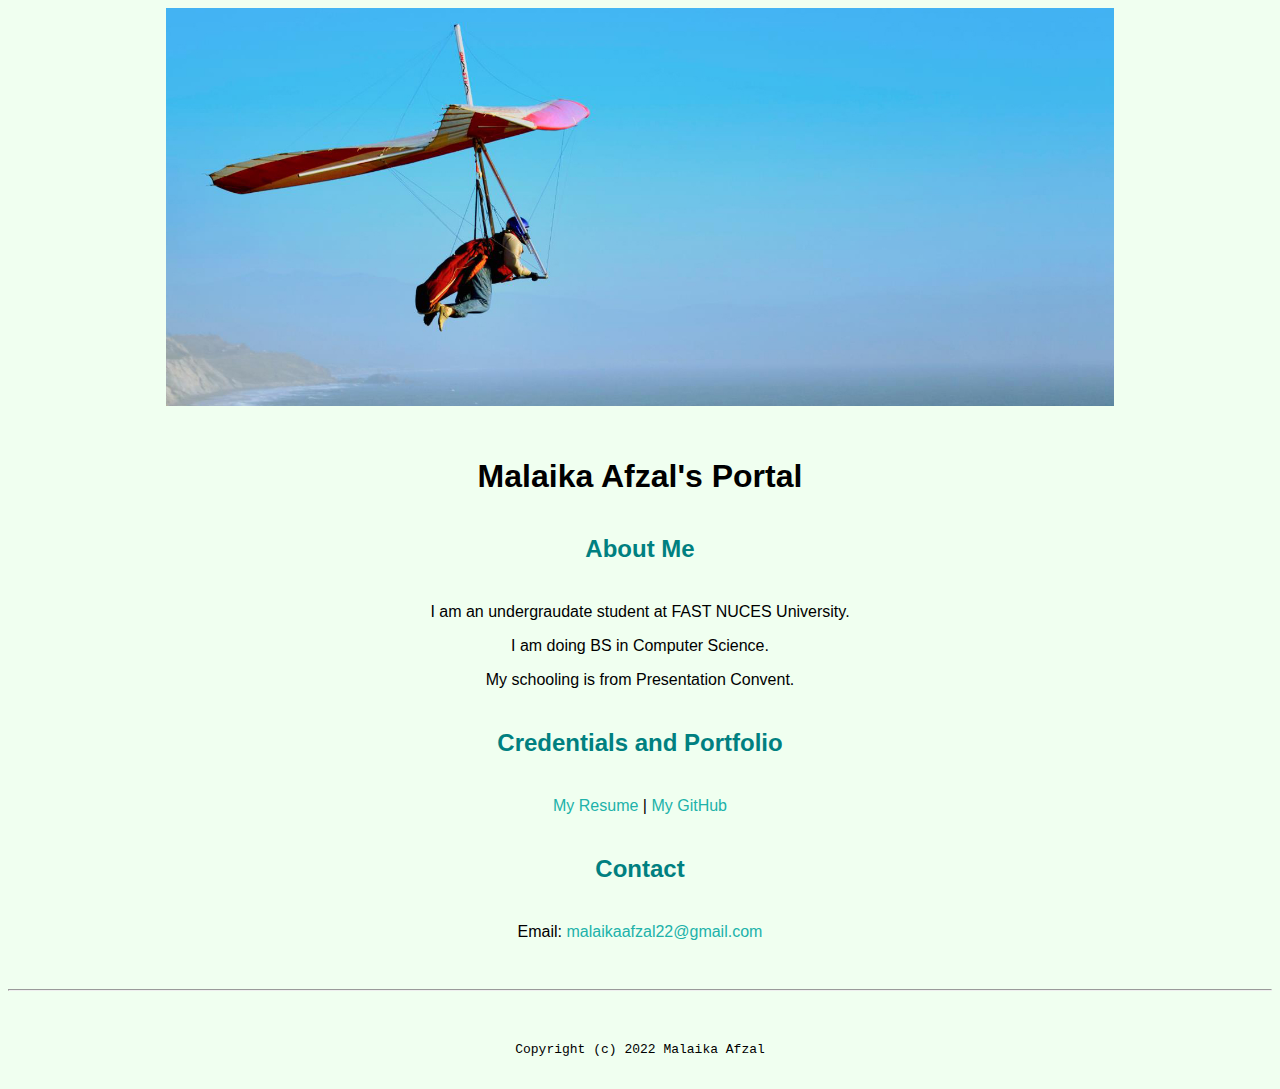
<file: index.html>
<!doctype html>

<!-- this is a comment for human! -->

<html lang="en">

  <header>
  <title>Malaika Afzal's Portal</title>
  <link rel="stylesheet" href="css/master.css">
  <link rel="FaviconIcon" href="favicon.ico" type="image/x-icon">
  <link rel="shortcut" href="favicon.ico" type="image/x-icon">
  <meta name="viewport" content="width=device-width, initial-scale=1, shrink-to-fit=no">
  <meta name="name" content="Malaika Afzal's Portal">
  <meta naem="robots" content="noindex, nofoloow">
  </header>

  <body>
    <img src="images/banner.jpg" width="75%" alt="banner">
   <h1>Malaika Afzal's Portal</h1>
   <h2>About Me</h2>
   <p>I am an undergraudate student at FAST NUCES University.</p>
   <p>I am doing BS in Computer Science.</p>
   <p>My schooling is from Presentation Convent.</p>
   <h2>Credentials and Portfolio</h2>

<p><a href="resume.html">My Resume</a> | <a href="https://github.com/malaikaaf">My GitHub</a></p>
<h2>Contact</h2>

<p>Email: <a href="mailto:malaikaafzal22@gmail.com">malaikaafzal22@gmail.com</a></p>
  </body>

  <footer>
   <hr>
   <code>Copyright (c) 2022 Malaika Afzal</code>
  </footer>

</html>
</file>
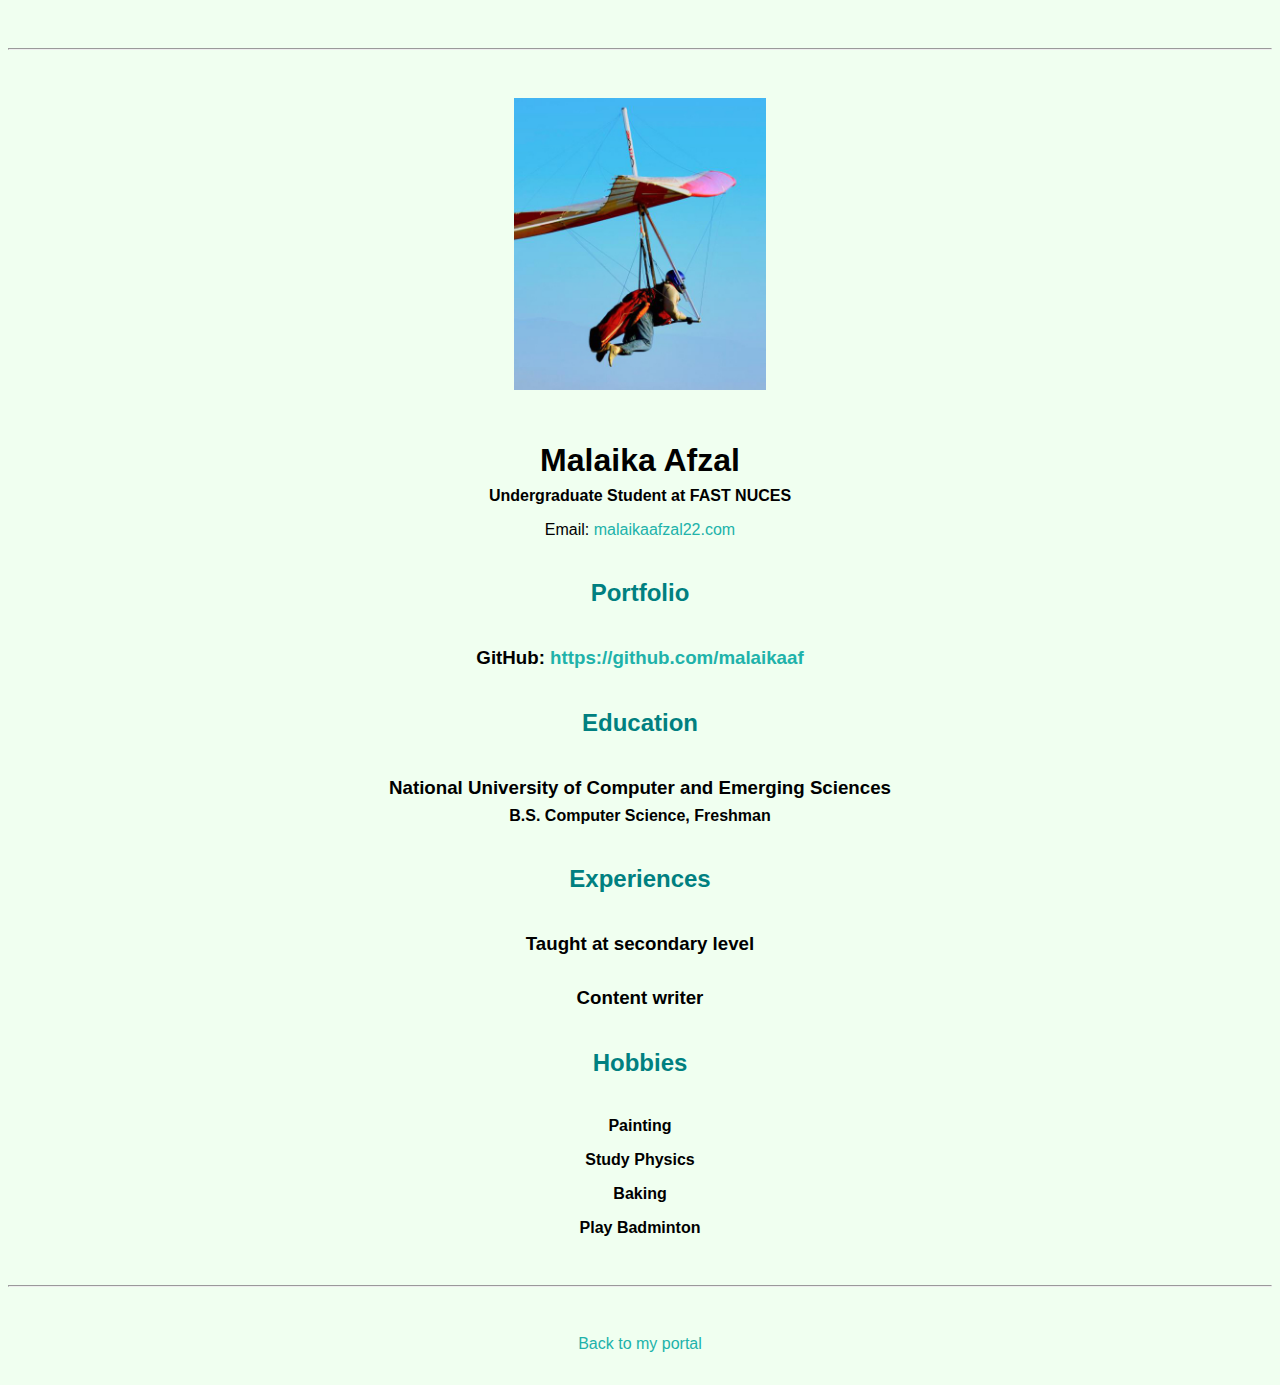
<file: resume.html>
<!doctype html>

<!-- this is a comment for human! -->

<html lang="en">

  <header>
    <title>Malaika Afzal's Resume</title>
    <link rel="stylesheet" href="css/master.css">
    <link rel="FaviconIcon" href="favicon.ico" type="image/x-icon">
    <link rel="shortcut" href="favicon.ico" type="image/x-icon">
    <meta name="viewport" content="width=device-width, initial-scale=1, shrink-to-fit=no">
    <meta name="name" content="Malaika Afzal's Portal">
    <meta naem="robots" content="noindex, nofoloow">
  </header>

  <body>
    <hr>

    <img src="images/headshot.jpg" alt="Malaika Afzal's headshot" width="20%">

    <h1>Malaika Afzal</h1>
    <h4>Undergraduate Student at FAST NUCES</h4>

    <p>Email: <a href="mailto:malaikaafzal22@gmail.com" target="_blank">malaikaafzal22.com</a></p>
    <!-- don't post physical address, personal phone number or other personal information on the web! -->

    <h2>Portfolio</h2>
      <h3>GitHub: <a href="https://github.com/malaikaaf" target="_blank">https://github.com/malaikaaf</a></h3>

    <h2>Education</h2>

    <h3>National University of Computer and Emerging Sciences</h3>
    <h4>B.S. Computer Science, Freshman</h4>

    <h2>Experiences</h2>

    <h3>Taught at secondary level</h3>
    <h3>Content writer</h3>

    <h2>Hobbies</h2>

    <h4>Painting</h4>
    <h4>Study Physics</h4>
    <h4>Baking</h4>
    <h4>Play Badminton</h4>
  </body>

  <footer>
  <hr>
  <p><a href="index.html">Back to my portal</a><p>
  </footer>

</html>
</file>
<file: css/master.css>
/* Cascading stylesheet for the website */

/* Text inside these asterisks and slashes are comments for human */

  a {
    color: lightseagreen;/* set the text color to blue here */
    text-decoration: none; /* This means we do not want hyperlinks to be underlined */
  }

  a:hover {
    color: grey;/* set the text color to red here */
    text-decoration: none; /* This means we do not want hyperlinks to be underlined */
  }

  body {
    background-color: honeydew; /* set the background color here */
    color: black; /* set the text color to black here */
    font-family: Arial, Helvetica, sans-serif; /* set the font here */
    text-align: center; /* set the text alignment here */
   }

  footer {
    margin-top: 2rem;
    margin-bottom: 2rem;
  }

  h1 {
    margin-bottom: 0.5rem;
    margin-top: 3rem;
   }

  h2 {
    color: #008080; /* set the text color of to #075AAB here */
    /* set both the bottom margin and top margin to 2.5rem here */
    margin-top: 2.5rem;
    margin-bottom: 2.5rem;
   }

  h3 {
    margin-bottom: 0;
    margin-top: 2rem;
  }

  h4 {
    margin-bottom: 1rem;
    margin-top: 0.5rem;
  }

  h5 {
    margin-top: 0.5rem;
  }

  hr {
    margin-bottom: 3rem;
    margin-top: 3rem;
  }

  /* this controls how the bullet points in the resume page looks */
  ul {
    display: table;
    margin: 0 auto;
    text-align: left;
  }
</file>
